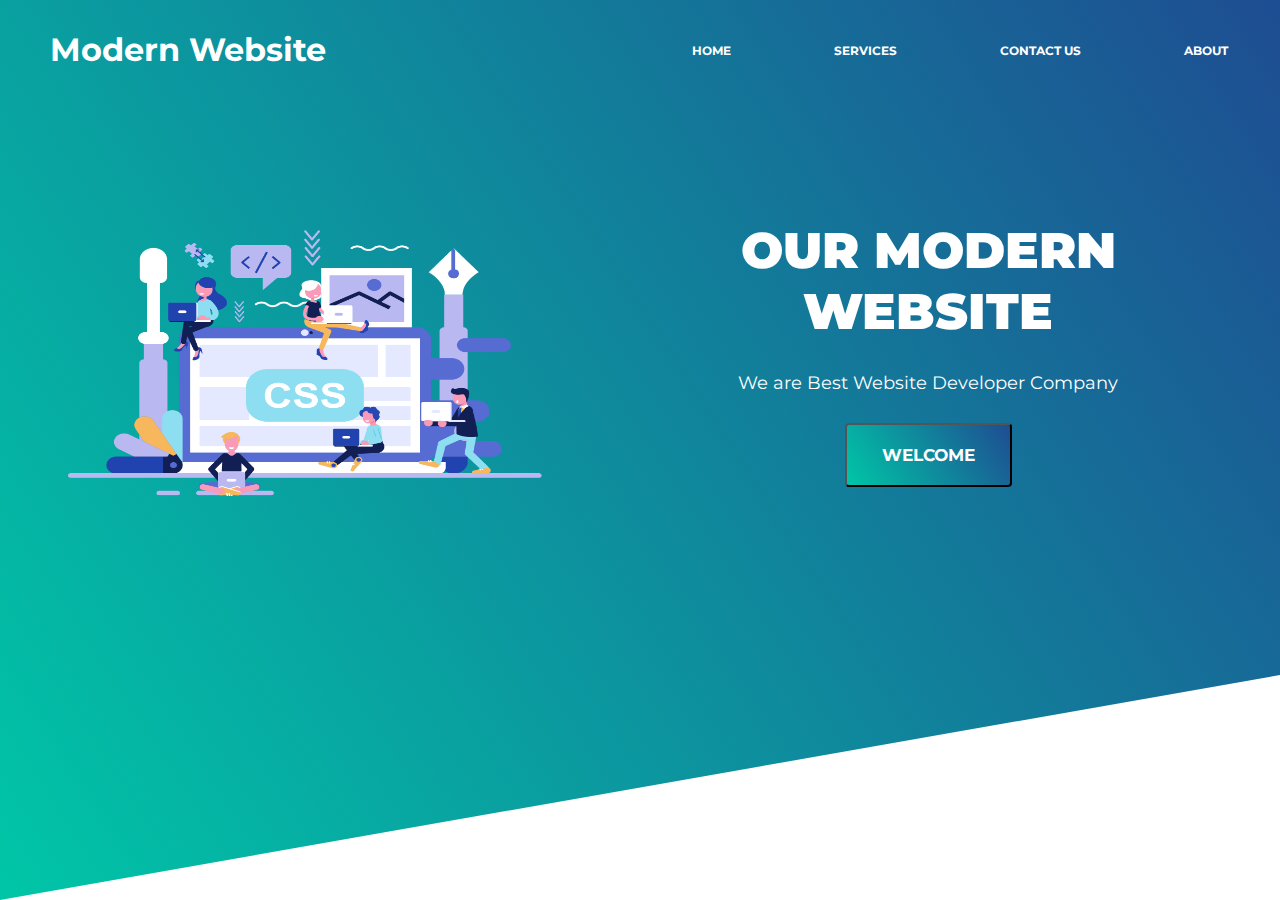
<file: modern website/index.html>
<!DOCTYPE html>
<html lang="en">
<head>
    <meta charset="UTF-8">
    <meta http-equiv="X-UA-Compatible" content="IE=edge">
    <meta name="viewport" content="width=device-width, initial-scale=1.0">
    <title>Document</title>
    <link rel="stylesheet" href="css/style.css">
    <link href="https://fonts.googleapis.com/css2?family=Montserrat:wght@100&display=swap" rel="stylesheet"> 
</head>
<body>
    <header class="site-header">
        <nav>
            <div class="logo">
                <h1>Modern Website</h1>
            </div>
            <div class="menu">
            <ul>
                <li>Home</li>
                <li>Services</li>
                <li>Contact US</li>
                <li>about</li>
            </ul>
            </div>
        </nav>
        <section>
            <div class="leftside">
                <img src="assets/logo.png" alt="logo">
            </div>
            <div class="rightside">
                <h1>OUR MODERN WEBSITE</h1>
                <P>We are Best Website Developer Company</P>
                <button>Welcome</button>
            </div>
        </section>
    </header>
    
</body>
</html>
</file>
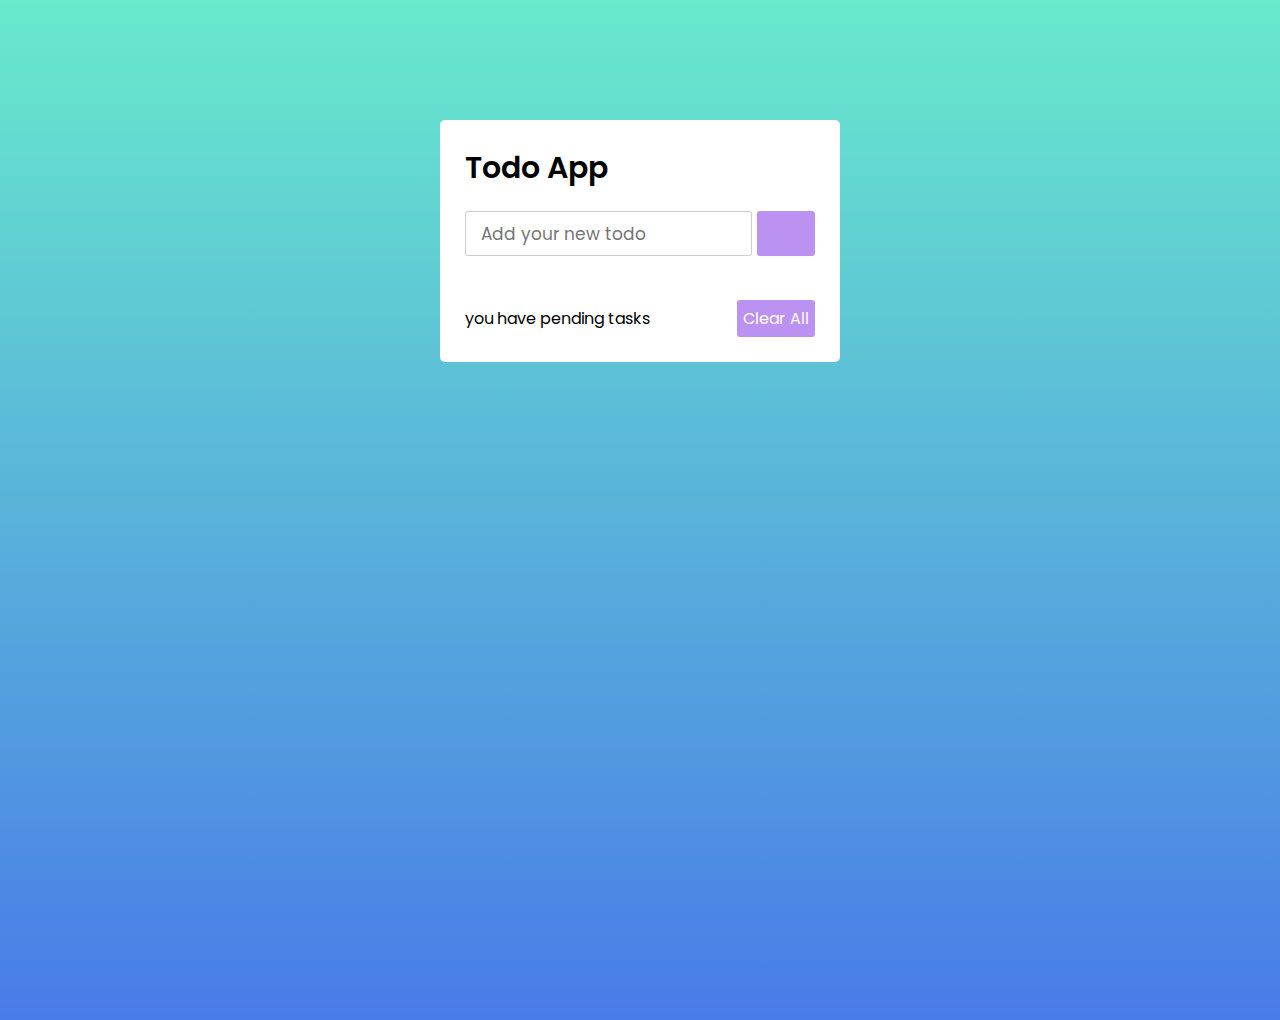
<file: todoapp/index.html>
<!DOCTYPE html>
<html lang="en">
<head>
    <meta charset="UTF-8">
    <meta http-equiv="X-UA-Compatible" content="IE=edge">
    <meta name="viewport" content="width=device-width, initial-scale=1.0">
    <title>Document</title>
    <link rel="stylesheet" href="css/style.css">
    <link rel="stylesheet" href="https://pro.fontawesome.com/releases/v5.10.0/css/all.css" integrity="sha384-AYmEC3Yw5cVb3ZcuHtOA93w35dYTsvhLPVnYs9eStHfGJvOvKxVfELGroGkvsg+p" crossorigin="anonymous"/>
</head>
<body>
    <div class="wrapper">
        <header>Todo App</header>
        <div class="inputField">
            <input type="text" placeholder="Add your new todo">
            <button><i class="fas fa-plus"></i></button>
        </div>
        <ul class="todolist">
            <!-- data come form local storage -->
          
            
        </ul>
        <div class="footer">
            <span >you have <span class="pandingnumber"></span> pending tasks</span>
            <button>Clear All</button>
        </div>
    </div>
    <script src="main/script.js"></script>
</body>
</html>
</file>
<file: modern website/css/style.css>
*{
    margin: 0;
    padding: 0;
    box-sizing: border-box;
    font-family: 'Montserrat', sans-serif;
}
.site-header{
    width: 100%;
    height: 100vh;
    background: linear-gradient(57deg,#00c6a7,#1e4d92);
    clip-path: polygon(0% 0%,100% 0%,100% 75%,0% 100%);
}
nav{
    width: 100%;
    height: 100px;
    color: white;
    display: flex;
}
.logo{
    width: 50%;
    height:100px
}
.logo h1{
    line-height: 100px;
    padding-left: 50px;
}
.menu{
    width: 50%;
    height: 100px;
}
.menu ul{
    width: 100%;
    height: 100px;
    display: flex;
    justify-content: space-around;
    align-items: center;
    flex-direction: row;
}
.menu ul li{
    list-style: none;
    font-size: 12px;
    font-weight: bold;
    text-transform: uppercase;
}
section{
    display: flex;
}
.leftside{
    width: 45%;
    height: auto;
    overflow: hidden;
    margin-top: 20px;
}
.leftside img{
    width: 600px;
    height: 500px;
}
.rightside{
    width: 55%;
    height: 300px;
    color: white;
    text-align:center;
    margin-top: 80px;
    padding: 40px;
   
}
.rightside h1{
    font-size: 50px;
    font-weight: 900;
    text-transform: uppercase;
}
.rightside p{
    font-size: 1.1rem;
    padding: 30px 0;
   
}
.rightside button{
    font-size: 17px;
    font-weight: bold;
    text-transform: uppercase;
    color: white;
    background: linear-gradient(57deg,#00c6a7,#1e4d92);
    border-radius: 4px;
    padding: 20px 35px;
}
.rightside button:hover{
    background: linear-gradient(57deg,#1e4d92,#00c6a7);
}
</file>
<file: todoapp/css/style.css>
@import url('https://fonts.googleapis.com/css2?family=Poppins:wght@300;400;500;600;700&display=swap');
*{
    margin: 0;
    padding: 0;
    box-sizing: border-box;
    font-family: 'Poppins', sans-serif;
}
body{
    height: 100vh;
    width: 100%;
    background: linear-gradient(to bottom ,#68EACC 0%,#497Be8 100%);
}
.wrapper{
    margin: 120px auto;
    max-width: 400px;
    width: 100%;
    background: #fff;
    border-radius: 5px;
    padding: 25px;
}
.wrapper header{
    font-size: 30px;
    font-weight: 600;
}
.wrapper .inputField{
    display: flex;
    height: 45px;
    width: 100%;
    margin: 20px 0;
}
.inputField input{
    width: 85%;
    height: 100%;
    outline: none;
    border: 1px solid #ccc;
    font-size: 17px;
    border-radius: 3px;
    padding-left: 15px;
}
.inputField button{
    width: 60px;
    height: 100%;
    border: none;
    outline: none;
    background: #8e49e8;
    color: #fff;
    font-size: 22px;
    cursor: pointer;
    border-radius: 3px;
    margin-left: 5px;
    pointer-events: none;
    opacity: 0.6;
}
.inputField button.active{
    opacity: 1;
    pointer-events: auto;
}
.wrapper .todolist{
    max-height: 250px;
    overflow-y: auto;
}
.todolist li{
    list-style: none;
    height: 45px;
    line-height: 45px;
    position: relative;
    background: #f2f2f2;
    margin-bottom: 8px;
    border-radius: 3px;
    padding: 0 15px;
    cursor:default;
    overflow: hidden;
}
.todolist li span{
    position: absolute;
    right: -45px;
    background: red;
    color: #fff;
    width: 45px;
    text-align: center;
    border-radius: 0 3px 3px 0;
    cursor: pointer;
    transition: all 0.3s ease;
}
.todolist li:hover span{
    right: 0px;
}
.wrapper .footer{
    display: flex;
    width: 100%;
    margin-top: 24px;
    align-items: center;
    justify-content: space-between;
}
.footer button{
    border: none;
    outline: none;
    background: #8e49e8;
    color: #fff;
    font-size: 16px;
    cursor: pointer;
    border-radius: 3px;
    padding: 6px;
    pointer-events: none;
    opacity: 0.6;
}
.footer button.active{
    opacity: 1;
    pointer-events: auto;
}
</file>
